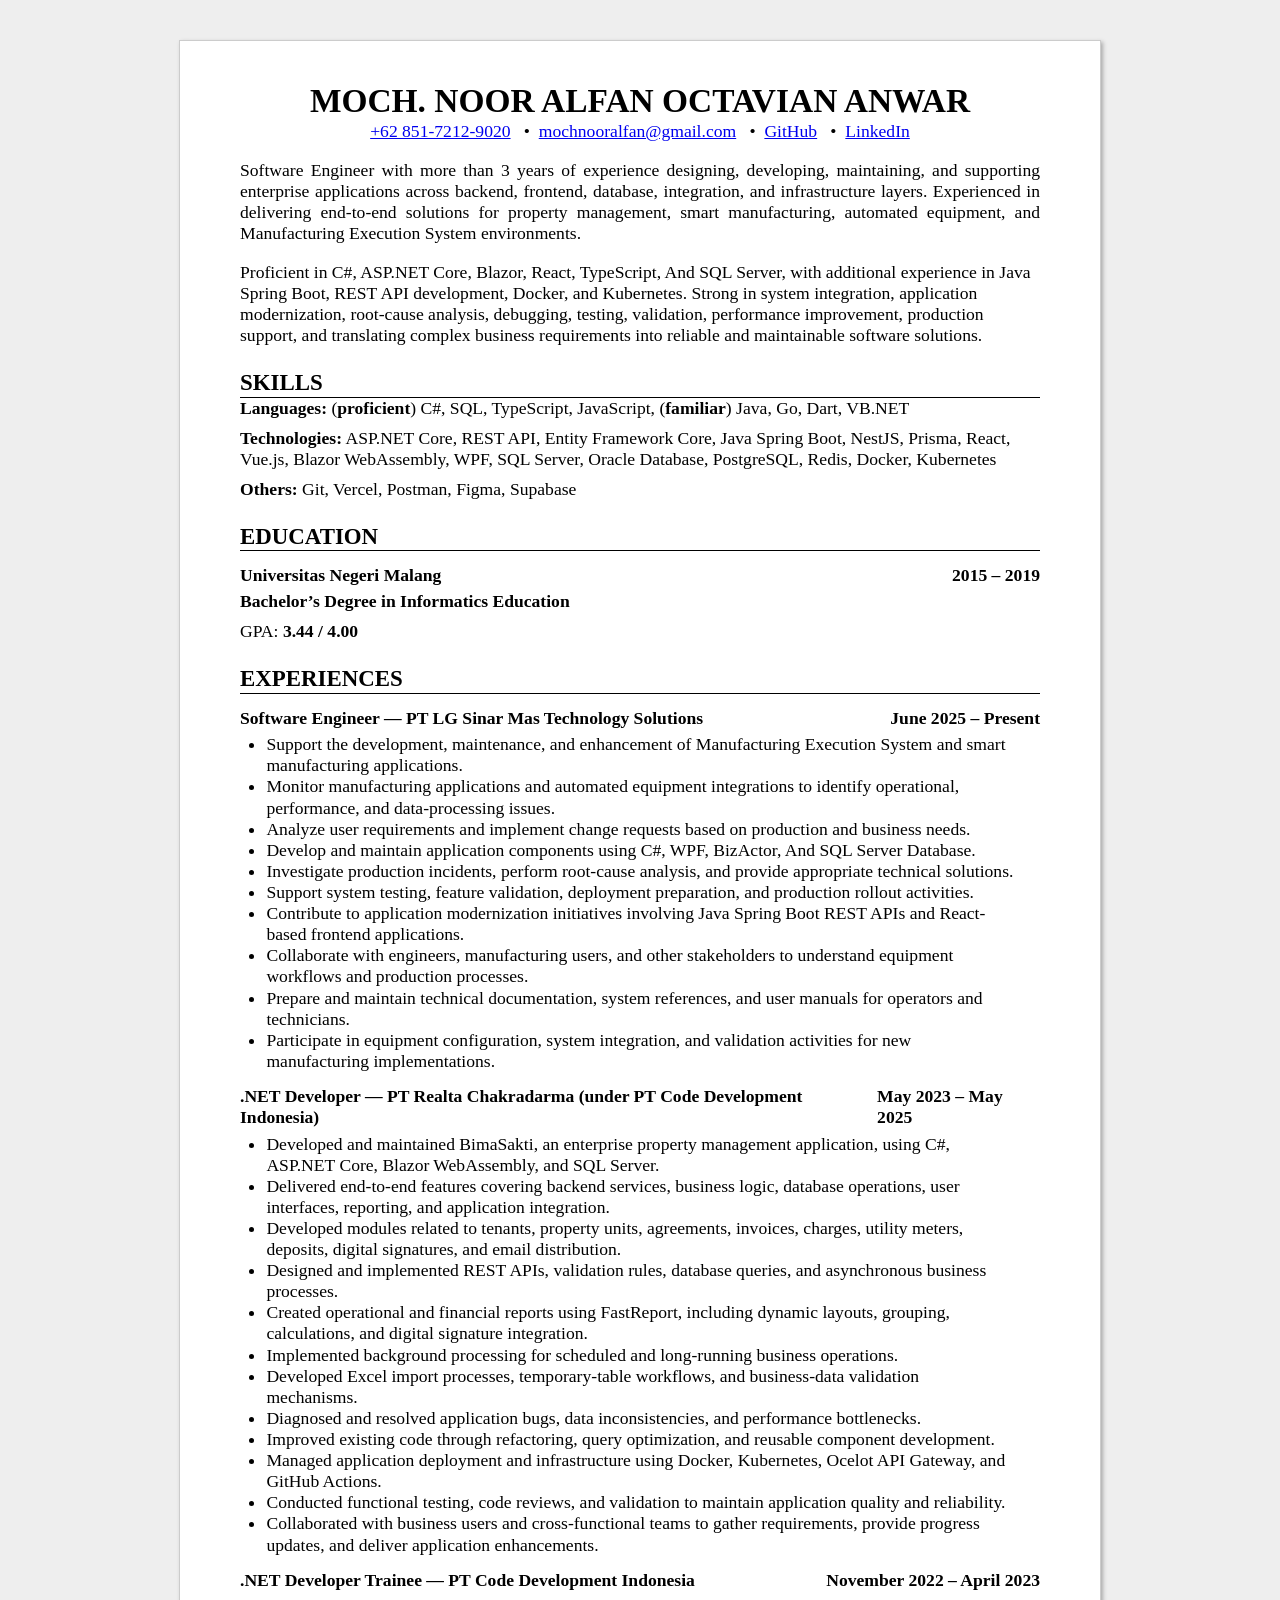
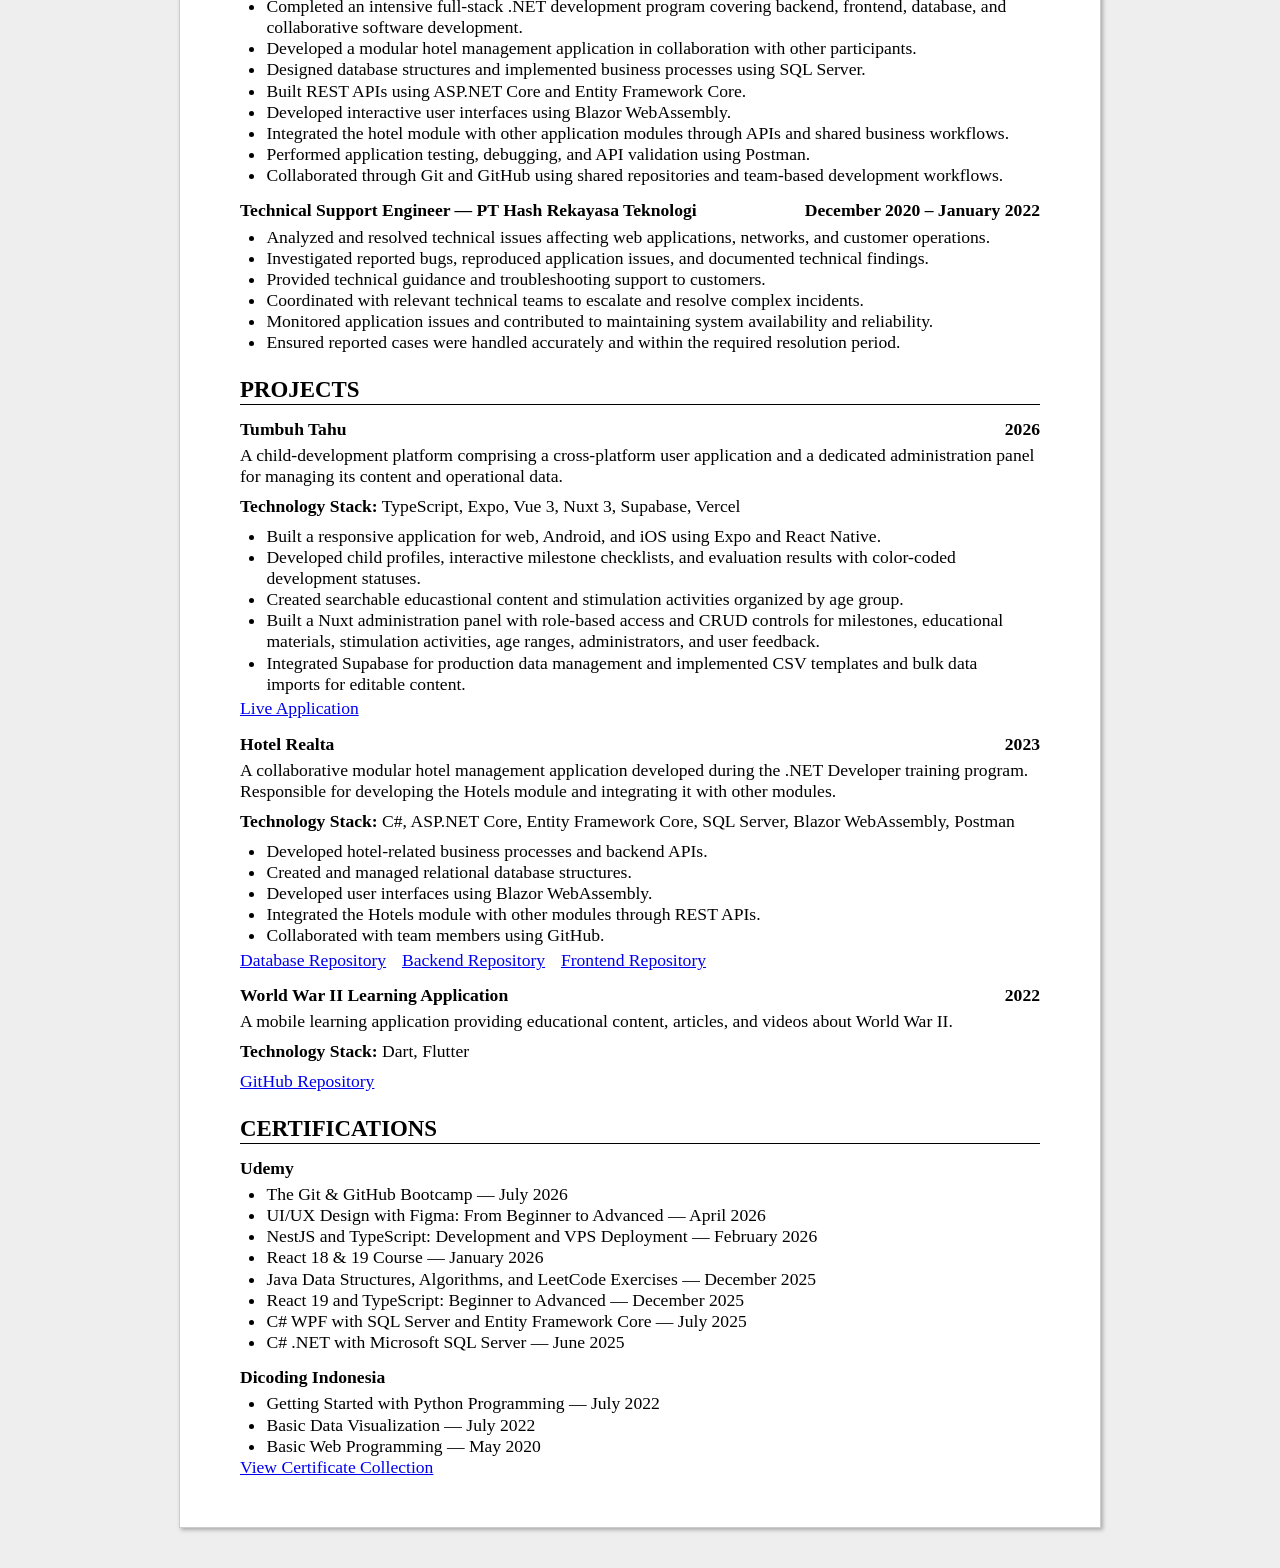
<file: docs/index.html>
<html lang="en">
<head>
<meta charset="UTF-8">
<title>MOCH. NOOR ALFAN OCTAVIAN ANWAR</title>
<style>
body {
    color: #000000;
    background: #EEEEEE;
    font: 1.1em "Calibra";
    line-height: 1.2;
    margin: 40px 0;
}

#resume {
    margin: 0 auto;
    max-width: 800px;
    padding: 40px 60px;
    background: #FFFFFF;
    border: 1px solid #CCCCCC;
    box-shadow: 2px 2px 4px #AAAAAA;
    -webkit-box-shadow: 2px 2px 4px #AAAAAA;
}

h1 {
    text-transform: uppercase;
    text-align: center;
    font-size: 190%;
    margin: 0;
    padding: 0;
}

h2 {
    border-bottom: 1px solid #000000;
    text-transform: uppercase;
    font-size: 130%;
    margin: 1em 0 0 0;
    padding: 0;
}

h3 {
    font-size: 100%;
    margin: 0.8em 0 0.3em 0;
    padding: 0;
    display: flex;
    justify-content: space-between;
}

p {
    margin: 0 0 0.5em 0;
    padding: 0;
}

ul {
    padding: 0;
    margin: 0 1.5em;
}


/* ul immediately after h1 = contact list */

h1+ul {
    text-align: center;
    margin: 0;
    padding: 0;
}

h1+ul>li {
    display: inline;
    white-space: pre;
    list-style-type: none;
}

h1+ul>li:after {
    content: "  \2022  ";
}

h1+ul>li:last-child:after {
    content: "";
}


/* p immediately after contact list = summary */

h1+ul+p {
    margin: 1em 0;
    text-align: justify;
}

@media print {
    body {
        font-size: 10pt;
        margin: 0;
        padding: 0;
        background: none;
    }
    #resume {
        margin: 0;
        padding: 0;
        border: 0px;
        background: none;
        box-shadow: none;
        -webkit-box-shadow: none;
    }
    /* Do not underline abbr tags in PDF */
    abbr {
        text-decoration: none;
        font-variant: none;
    }
    /* Make links black in PDF */
    /* Move this outside the print block to apply this in HTML too */
    a,
    a:link,
    a:visited,
    a:hover {
        color: #000000;
        text-decoration: underline;
    }
}

@page {
    /* Change margins and paper size of PDF */
    /* https://developer.mozilla.org/en-US/docs/Web/CSS/@page */
    size: letter;
    margin: 0.5in 0.8in;
}

@media screen and (max-width: 800px) {
    body {
        font-size: 16pt;
        margin: 0;
        padding: 0;
        background: #FFFFFF !important;
    }
    #resume {
        margin: 0;
        padding: 1em;
        border: 0px;
        background: none;
        box-shadow: none;
        -webkit-box-shadow: none;
    }
}
.project-links {
    display: flex;
    justify-content: flex-start;
    flex-wrap: wrap;
    gap: 0.25em 0.9em;
    margin: 0.2em 0 0.7em;
    text-align: right;
}

.project-links a {
    white-space: nowrap;
}

</style>
</head>
<body>
<div id="resume">
<h1>MOCH. NOOR ALFAN OCTAVIAN ANWAR</h1>
<ul>
<li><a href="tel:085172129020">+62 851-7212-9020</a> </li>
<li><a href="mailto:mochnooralfan@gmail.com">mochnooralfan@gmail.com</a> </li>
<li><a href="https://github.com/alv4n96">GitHub</a> </li>
<li><a href="https://www.linkedin.com/in/moch-noor-alfan/">LinkedIn</a></li>
</ul>
<p>Software Engineer with more than 3 years of experience designing, developing, maintaining, and supporting enterprise applications across backend, frontend, database, integration, and infrastructure layers. Experienced in delivering end-to-end solutions for property management, smart manufacturing, automated equipment, and Manufacturing Execution System environments.</p>
<p>Proficient in C#, ASP.NET Core, Blazor, React, TypeScript, And SQL Server, with additional experience in Java Spring Boot, REST API development, Docker, and Kubernetes. Strong in system integration, application modernization, root-cause analysis, debugging, testing, validation, performance improvement, production support, and translating complex business requirements into reliable and maintainable software solutions.</p>
<h2>SKILLS</h2>
<p><strong>Languages:</strong> (<strong>proficient</strong>) C#, SQL, TypeScript, JavaScript, (<strong>familiar</strong>) Java, Go, Dart, VB.NET</p>
<p><strong>Technologies:</strong> ASP.NET Core, REST API, Entity Framework Core, Java Spring Boot, NestJS, Prisma, React, Vue.js, Blazor WebAssembly, WPF, SQL Server, Oracle Database, PostgreSQL, Redis, Docker, Kubernetes</p>
<p><strong>Others:</strong> Git, Vercel, Postman, Figma, Supabase</p>
<h2>EDUCATION</h2>
<h3><span>Universitas Negeri Malang</span> <span>2015 – 2019</span></h3>
<p><strong>Bachelor’s Degree in Informatics Education</strong></p>
<p>GPA: <strong>3.44 / 4.00</strong></p>
<h2>EXPERIENCES</h2>
<h3><span>Software Engineer — PT LG Sinar Mas Technology Solutions</span> <span>June 2025 – Present</span></h3>
<ul>
<li>Support the development, maintenance, and enhancement of Manufacturing Execution System and smart manufacturing applications.</li>
<li>Monitor manufacturing applications and automated equipment integrations to identify operational, performance, and data-processing issues.</li>
<li>Analyze user requirements and implement change requests based on production and business needs.</li>
<li>Develop and maintain application components using C#, WPF, BizActor, And SQL Server Database.</li>
<li>Investigate production incidents, perform root-cause analysis, and provide appropriate technical solutions.</li>
<li>Support system testing, feature validation, deployment preparation, and production rollout activities.</li>
<li>Contribute to application modernization initiatives involving Java Spring Boot REST APIs and React-based frontend applications.</li>
<li>Collaborate with engineers, manufacturing users, and other stakeholders to understand equipment workflows and production processes.</li>
<li>Prepare and maintain technical documentation, system references, and user manuals for operators and technicians.</li>
<li>Participate in equipment configuration, system integration, and validation activities for new manufacturing implementations.</li>
</ul>
<h3><span>.NET Developer — PT Realta Chakradarma (under PT Code Development Indonesia)</span> <span>May 2023 – May 2025</span></h3>
<ul>
<li>Developed and maintained BimaSakti, an enterprise property management application, using C#, ASP.NET Core, Blazor WebAssembly, and SQL Server.</li>
<li>Delivered end-to-end features covering backend services, business logic, database operations, user interfaces, reporting, and application integration.</li>
<li>Developed modules related to tenants, property units, agreements, invoices, charges, utility meters, deposits, digital signatures, and email distribution.</li>
<li>Designed and implemented REST APIs, validation rules, database queries, and asynchronous business processes.</li>
<li>Created operational and financial reports using FastReport, including dynamic layouts, grouping, calculations, and digital signature integration.</li>
<li>Implemented background processing for scheduled and long-running business operations.</li>
<li>Developed Excel import processes, temporary-table workflows, and business-data validation mechanisms.</li>
<li>Diagnosed and resolved application bugs, data inconsistencies, and performance bottlenecks.</li>
<li>Improved existing code through refactoring, query optimization, and reusable component development.</li>
<li>Managed application deployment and infrastructure using Docker, Kubernetes, Ocelot API Gateway, and GitHub Actions.</li>
<li>Conducted functional testing, code reviews, and validation to maintain application quality and reliability.</li>
<li>Collaborated with business users and cross-functional teams to gather requirements, provide progress updates, and deliver application enhancements.</li>
</ul>
<h3><span>.NET Developer Trainee — PT Code Development Indonesia</span> <span>November 2022 – April 2023</span></h3>
<ul>
<li>Completed an intensive full-stack .NET development program covering backend, frontend, database, and collaborative software development.</li>
<li>Developed a modular hotel management application in collaboration with other participants.</li>
<li>Designed database structures and implemented business processes using SQL Server.</li>
<li>Built REST APIs using ASP.NET Core and Entity Framework Core.</li>
<li>Developed interactive user interfaces using Blazor WebAssembly.</li>
<li>Integrated the hotel module with other application modules through APIs and shared business workflows.</li>
<li>Performed application testing, debugging, and API validation using Postman.</li>
<li>Collaborated through Git and GitHub using shared repositories and team-based development workflows.</li>
</ul>
<h3><span>Technical Support Engineer — PT Hash Rekayasa Teknologi</span> <span>December 2020 – January 2022</span></h3>
<ul>
<li>Analyzed and resolved technical issues affecting web applications, networks, and customer operations.</li>
<li>Investigated reported bugs, reproduced application issues, and documented technical findings.</li>
<li>Provided technical guidance and troubleshooting support to customers.</li>
<li>Coordinated with relevant technical teams to escalate and resolve complex incidents.</li>
<li>Monitored application issues and contributed to maintaining system availability and reliability.</li>
<li>Ensured reported cases were handled accurately and within the required resolution period.</li>
</ul>
<h2>PROJECTS</h2>
<h3><span>Tumbuh Tahu</span> <span>2026</span></h3>
<p>A child-development platform comprising a cross-platform user application and a dedicated administration panel for managing its content and operational data.</p>
<p><strong>Technology Stack:</strong> TypeScript, Expo, Vue 3, Nuxt 3, Supabase, Vercel</p>
<ul>
<li>Built a responsive application for web, Android, and iOS using Expo and React Native.</li>
<li>Developed child profiles, interactive milestone checklists, and evaluation results with color-coded development statuses.</li>
<li>Created searchable educastional content and stimulation activities organized by age group.</li>
<li>Built a Nuxt administration panel with role-based access and CRUD controls for milestones, educational materials, stimulation activities, age ranges, administrators, and user feedback.</li>
<li>Integrated Supabase for production data management and implemented CSV templates and bulk data imports for editable content.</li>
</ul>
<div class="project-links"><a href="https://tumbuh-tahu-app.vercel.app/splash">Live Application</a></div>

<h3><span>Hotel Realta</span> <span>2023</span></h3>
<p>A collaborative modular hotel management application developed during the .NET Developer training program. Responsible for developing the Hotels module and integrating it with other modules.</p>
<p><strong>Technology Stack:</strong> C#, ASP.NET Core, Entity Framework Core, SQL Server, Blazor WebAssembly, Postman</p>
<ul>
<li>Developed hotel-related business processes and backend APIs.</li>
<li>Created and managed relational database structures.</li>
<li>Developed user interfaces using Blazor WebAssembly.</li>
<li>Integrated the Hotels module with other modules through REST APIs.</li>
<li>Collaborated with team members using GitHub.</li>
</ul>
<div class="project-links"><a href="https://github.com/piharpi/db_hotel_realta/tree/hotel">Database Repository</a><a href="https://github.com/alv4n96/RealtaHotelWebApi">Backend Repository</a><a href="https://github.com/alv4n96/hotel-realta-frontend">Frontend Repository</a></div>

<h3><span>World War II Learning Application</span> <span>2022</span></h3>
<p>A mobile learning application providing educational content, articles, and videos about World War II.</p>
<p><strong>Technology Stack:</strong> Dart, Flutter</p>
<div class="project-links"><a href="https://github.com/alv4n96/SkripsiInot">GitHub Repository</a></div>

<h2>CERTIFICATIONS</h2>
<h3>Udemy</h3>
<ul>
<li>The Git &amp; GitHub Bootcamp — July 2026</li>
<li>UI/UX Design with Figma: From Beginner to Advanced — April 2026</li>
<li>NestJS and TypeScript: Development and VPS Deployment — February 2026</li>
<li>React 18 &amp; 19 Course — January 2026</li>
<li>Java Data Structures, Algorithms, and LeetCode Exercises — December 2025</li>
<li>React 19 and TypeScript: Beginner to Advanced — December 2025</li>
<li>C# WPF with SQL Server and Entity Framework Core — July 2025</li>
<li>C# .NET with Microsoft SQL Server — June 2025</li>
</ul>
<h3>Dicoding Indonesia</h3>
<ul>
<li>Getting Started with Python Programming — July 2022</li>
<li>Basic Data Visualization — July 2022</li>
<li>Basic Web Programming — May 2020</li>
</ul>
<p><a href="https://drive.google.com/drive/u/1/folders/18LhMDrXeaYJGbx_tRghxNbU8BbeE-_OX">View Certificate Collection</a></p></div>
</body>
</html>
</file>
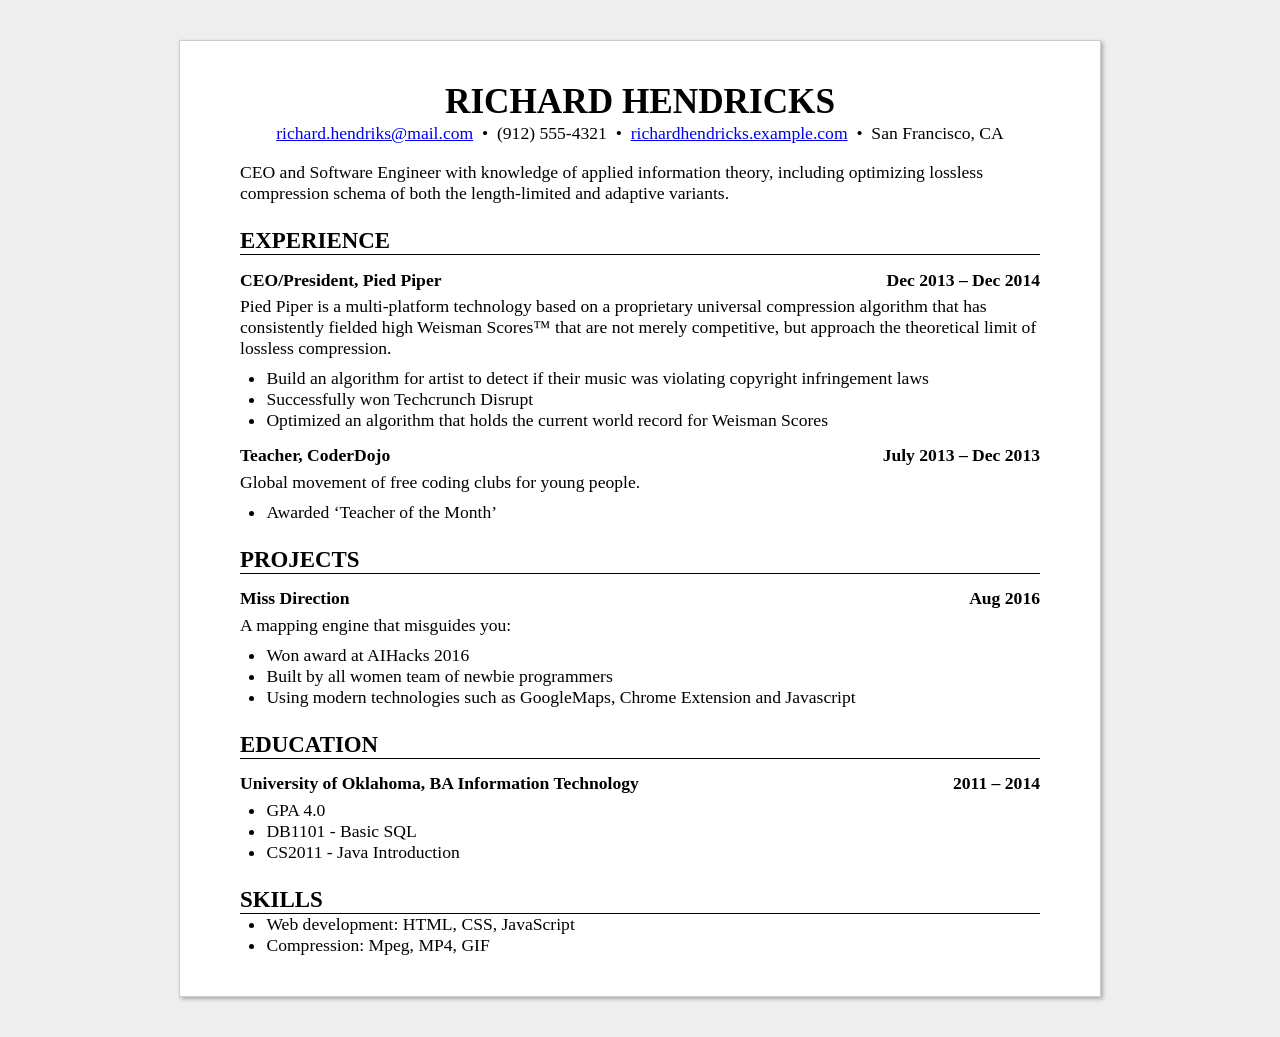
<file: example/resume.html>
<html lang="en">
<head>
<meta charset="UTF-8">
<title>Richard Hendricks</title>
<style>
body {
    color: #000000;
    background: #EEEEEE;
    font: 1.1em "Times New Roman";
    line-height: 1.2;
    margin: 40px 0;
}
#resume {
    margin: 0 auto;
    max-width: 800px;
    padding: 40px 60px;
    background: #FFFFFF;
    border: 1px solid #CCCCCC;
    box-shadow: 2px 2px 4px #AAAAAA;
    -webkit-box-shadow: 2px 2px 4px #AAAAAA;
}
h1 {
    text-transform: uppercase;
    text-align: center;
    font-size: 200%;
    margin: 0;
    padding: 0;
}
h2 {
    border-bottom: 1px solid #000000;
    text-transform: uppercase;
    font-size: 130%;
    margin: 1em 0 0 0;
    padding: 0;
}
h3 {
    font-size: 100%;
    margin: 0.8em 0 0.3em 0;
    padding: 0;
    display: flex;
    justify-content: space-between;
}
p {
    margin: 0 0 0.5em 0;
    padding: 0;
    }
ul {
    padding: 0;
    margin: 0 1.5em;
    }
/* ul immediately after h1 = contact list */
h1 + ul {
    text-align: center;
    margin: 0;
    padding: 0;
    }
h1 + ul > li {
    display: inline;
    white-space: pre;
    list-style-type: none;
}
h1 + ul > li:after {
    content: "  \2022  ";
}
h1 + ul > li:last-child:after {
    content: "";
}
/* p immediately after contact list = summary */
h1 + ul + p {
    margin: 1em 0;
}
@media print {
    body {
        font-size: 10pt;
        margin: 0;
        padding: 0;
        background: none;
    }
    #resume {
        margin: 0;
        padding: 0;
        border: 0px;
        background: none;
        box-shadow: none;
        -webkit-box-shadow: none;
    }
    /* Do not underline abbr tags in PDF */
    abbr {
        text-decoration: none;
        font-variant: none;
    }
    /* Make links black in PDF */
    /* Move this outside the print block to apply this in HTML too */
    a, a:link, a:visited, a:hover {
        color: #000000;
        text-decoration: underline;
    }
}
@page {
    /* Change margins and paper size of PDF */
    /* https://developer.mozilla.org/en-US/docs/Web/CSS/@page */
    size: letter;
    margin: 0.5in 0.8in;
}
@media screen and (max-width: 800px) {
    body {
        font-size: 16pt;
        margin: 0;
        padding: 0;
        background: #FFFFFF !important;
    }
    #resume {
        margin: 0;
        padding: 1em;
        border: 0px;
        background: none;
        box-shadow: none;
        -webkit-box-shadow: none;
    }
}

</style>
</head>
<body>
<div id="resume">
<!-- The (first) h1 will be used as the <title> of the HTML page -->
<h1>Richard Hendricks</h1>
<!-- The unordered list immediately after the h1 will be formatted on a single
line. It is intended to be used for contact details -->
<ul>
<li><a href="&#109;&#97;&#105;&#108;&#116;&#111;&#58;&#114;&#105;&#99;&#104;&#97;&#114;&#100;&#46;&#104;&#101;&#110;&#100;&#114;&#105;&#107;&#115;&#64;&#109;&#97;&#105;&#108;&#46;&#99;&#111;&#109;">&#114;&#105;&#99;&#104;&#97;&#114;&#100;&#46;&#104;&#101;&#110;&#100;&#114;&#105;&#107;&#115;&#64;&#109;&#97;&#105;&#108;&#46;&#99;&#111;&#109;</a></li>
<li>(912) 555-4321</li>
<li><a href="http://richardhendricks.example.com">richardhendricks.example.com</a></li>
<li>San Francisco, CA</li>
</ul>
<!-- The paragraph after the h1 and ul and before the first h2 is optional. It
is intended to be used for a short summary. -->
<p>CEO and Software Engineer with knowledge of applied information theory,
including optimizing lossless compression schema of both the length-limited and
adaptive variants.</p>
<h2>Experience</h2>
<!-- You have to wrap the "left" and "right" half of these headings in spans by
hand -->
<h3><span>CEO/President, Pied Piper</span> <span>Dec 2013 &ndash; Dec 2014</span></h3>
<p>Pied Piper is a multi-platform technology based on a proprietary universal
compression algorithm that has consistently fielded high Weisman Scores™ that
are not merely competitive, but approach the theoretical limit of lossless
compression.</p>
<ul>
<li>Build an algorithm for artist to detect if their music was violating
   copyright infringement laws</li>
<li>Successfully won Techcrunch Disrupt</li>
<li>Optimized an algorithm that holds the current world record for Weisman Scores</li>
</ul>
<h3><span>Teacher, CoderDojo</span> <span>July 2013 &ndash; Dec 2013</span></h3>
<p>Global movement of free coding clubs for young people.</p>
<ul>
<li>Awarded &lsquo;Teacher of the Month&rsquo;</li>
</ul>
<h2>Projects</h2>
<h3><span>Miss Direction</span> <span>Aug 2016</span></h3>
<p>A mapping engine that misguides you:</p>
<ul>
<li>Won award at AIHacks 2016</li>
<li>Built by all women team of newbie programmers</li>
<li>Using modern technologies such as GoogleMaps, Chrome Extension and Javascript</li>
</ul>
<h2>Education</h2>
<h3><span>University of Oklahoma, BA Information Technology</span> <span>2011 &ndash; 2014</span></h3>
<ul>
<li>GPA 4.0</li>
<li>DB1101 - Basic SQL</li>
<li>CS2011 - Java Introduction</li>
</ul>
<h2>Skills</h2>
<ul>
<li>Web development: HTML, CSS, JavaScript</li>
<li>Compression: Mpeg, MP4, GIF</li>
</ul></div>
</body>
</html>
</file>
